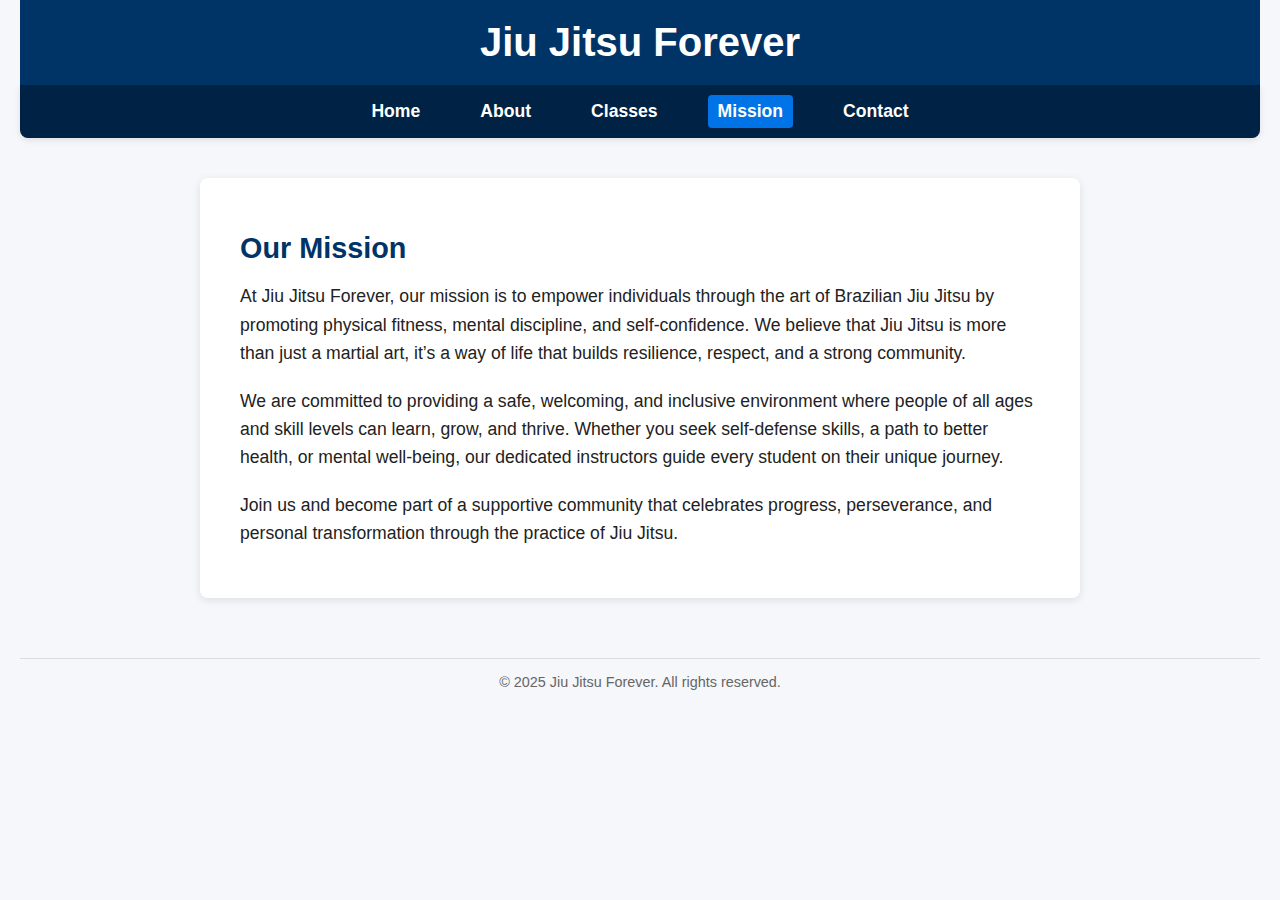
<file: Mission.html>
<!DOCTYPE html>
<html lang="en">
<head>
    <meta charset="UTF-8" />
    <meta name="viewport" content="width=device-width, initial-scale=1" />
    <title>Our Mission - Jiu Jitsu Forever</title>
    <style>
        body {
            font-family: 'Arial', sans-serif;
            background-color: #f5f7fa;
            color: #222;
            margin: 0;
            padding: 0 20px;
        }
        header {
            background-color: #003366; /* navy blue */
            color: #ffffff;
            padding: 20px 0;
            text-align: center;
            position: relative;
        }
        h1 {
            margin: 0;
            font-weight: 700;
            font-size: 2.5rem;
        }

        /* Navigation styles */
        nav {
            background-color: #002244;
            display: flex;
            justify-content: center;
            padding: 10px 0;
            margin-bottom: 40px;
            border-radius: 0 0 8px 8px;
            box-shadow: 0 2px 6px rgb(0 0 0 / 0.1);
        }
        nav a {
            color: #fff;
            text-decoration: none;
            font-weight: 600;
            margin: 0 20px;
            font-size: 1.1rem;
            padding: 6px 10px;
            border-radius: 4px;
            transition: background-color 0.3s ease;
        }
        nav a:hover,
        nav a:focus {
            background-color: #0055aa;
            outline: none;
        }
        nav a.active {
            background-color: #0073e6;
            cursor: default;
        }

        main {
            max-width: 800px;
            margin: 0 auto 60px auto;
            background: #fff;
            padding: 30px 40px;
            border-radius: 8px;
            box-shadow: 0 2px 8px rgb(0 0 0 / 0.1);
        }
        h2 {
            color: #003366;
            margin-bottom: 15px;
            font-size: 1.8rem;
        }
        p {
            font-size: 1.1rem;
            line-height: 1.6;
            margin-bottom: 20px;
        }
        footer {
            text-align: center;
            color: #666;
            font-size: 0.9rem;
            padding: 15px 0;
            border-top: 1px solid #ddd;
        }

        /* Responsive adjustments */
        @media (max-width: 600px) {
            nav {
                flex-direction: column;
                padding: 10px 0;
            }
            nav a {
                margin: 8px 0;
            }
        }
    </style>
</head>
<body>
    <header>
        <h1>Jiu Jitsu Forever</h1>
    </header>
    <nav>
        <a href="index.html">Home</a>
        <a href="about.html">About</a>
        <a href="classes.html">Classes</a>
        <a href="mission.html" class="active">Mission</a>
        <a href="contact.html">Contact</a>
    </nav>
    <main>
        <h2>Our Mission</h2>
        <p>
            At Jiu Jitsu Forever, our mission is to empower individuals through the art of Brazilian Jiu Jitsu by promoting physical fitness, mental discipline, and self-confidence. We believe that Jiu Jitsu is more than just a martial art, it’s a way of life that builds resilience, respect, and a strong community.
        </p>
        <p>
            We are committed to providing a safe, welcoming, and inclusive environment where people of all ages and skill levels can learn, grow, and thrive. Whether you seek self-defense skills, a path to better health, or mental well-being, our dedicated instructors guide every student on their unique journey.
        </p>
        <p>
            Join us and become part of a supportive community that celebrates progress, perseverance, and personal transformation through the practice of Jiu Jitsu.
        </p>
    </main>
    <footer>
        &copy; 2025 Jiu Jitsu Forever. All rights reserved.
    </footer>
</body>
</html>
</file>
